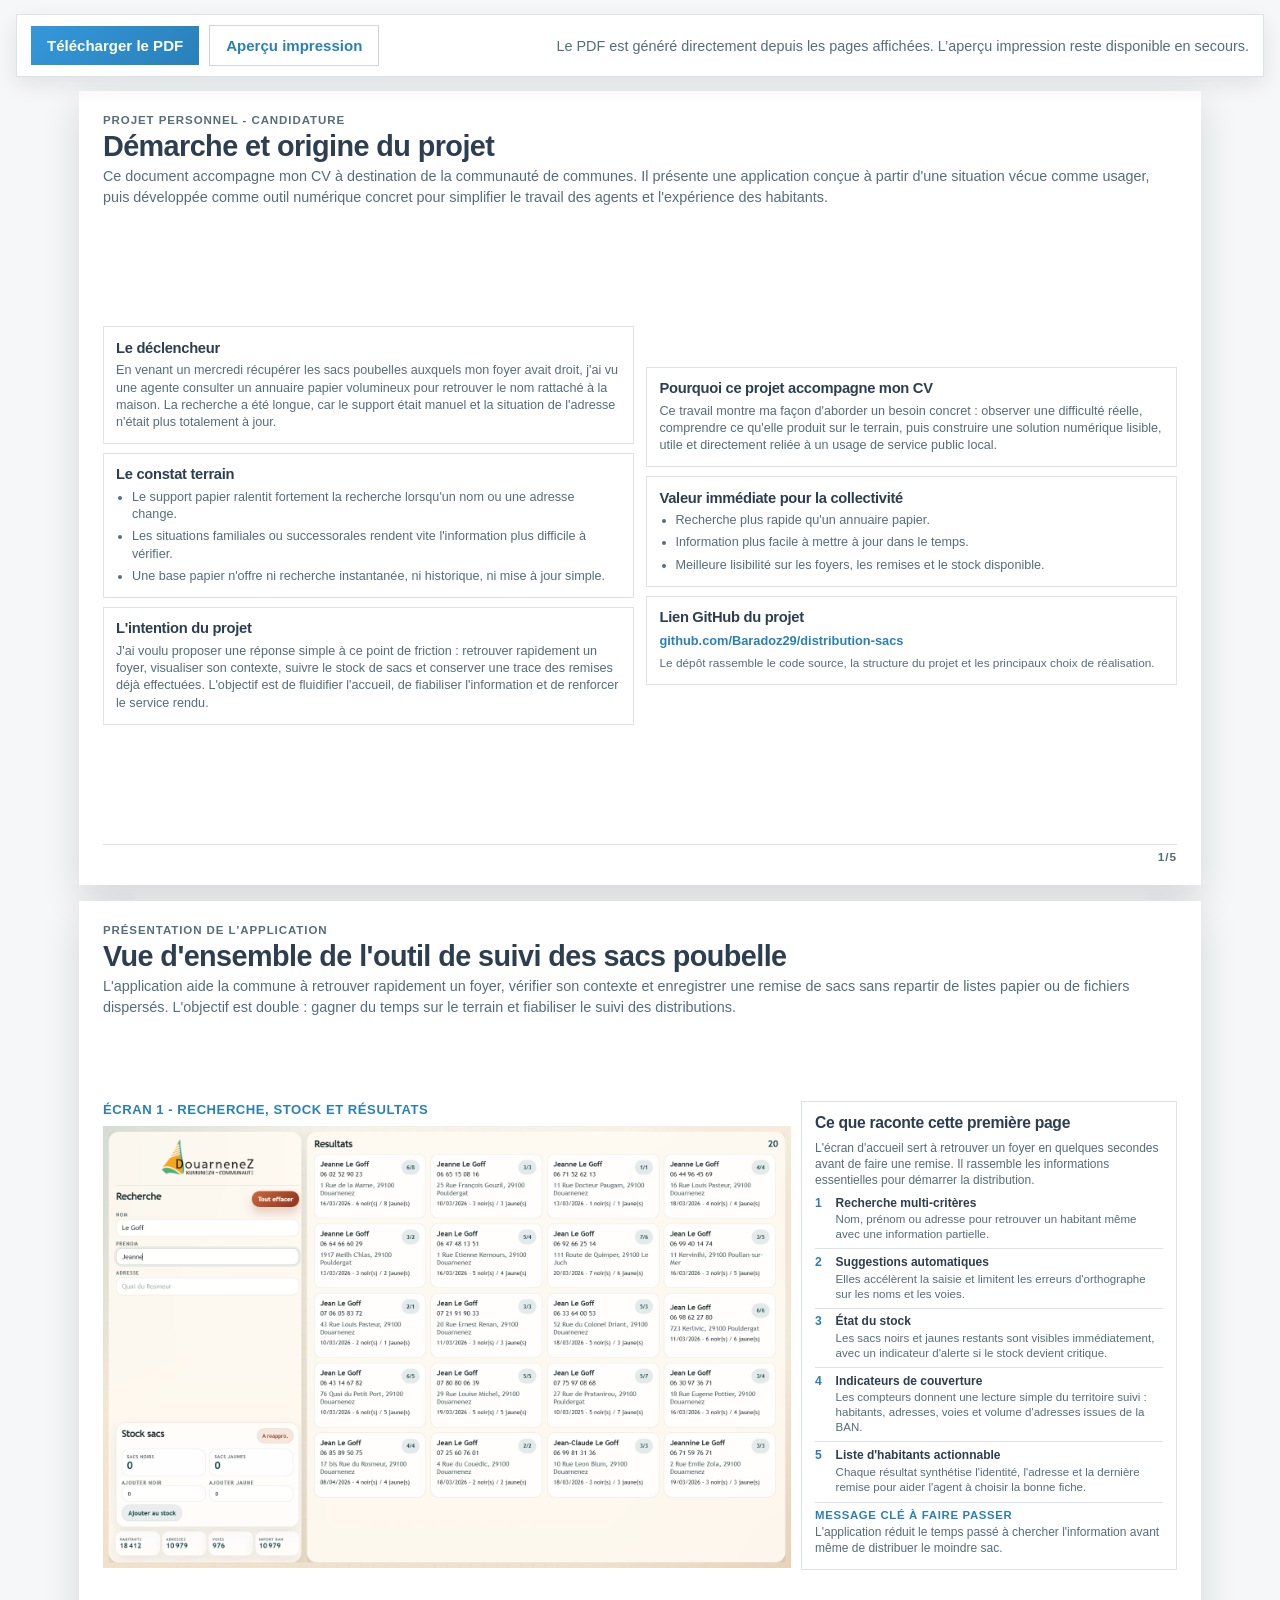
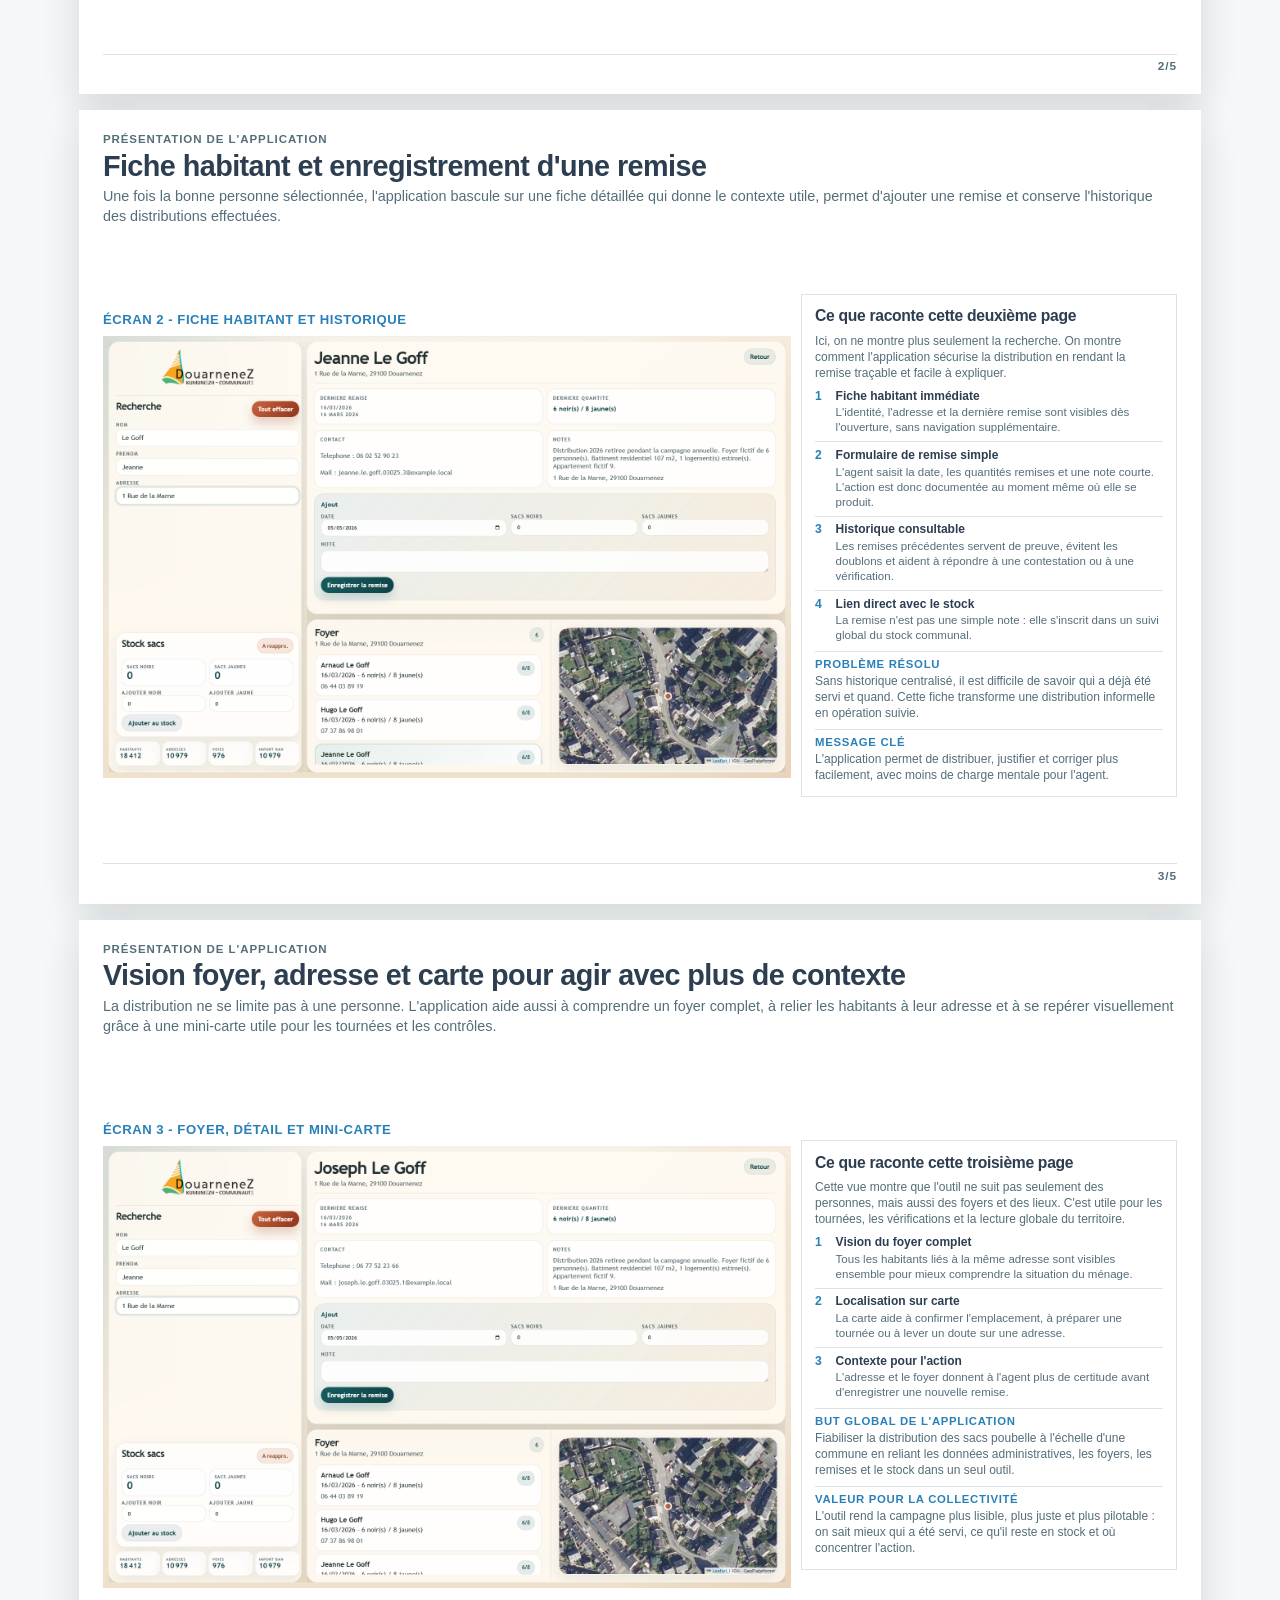
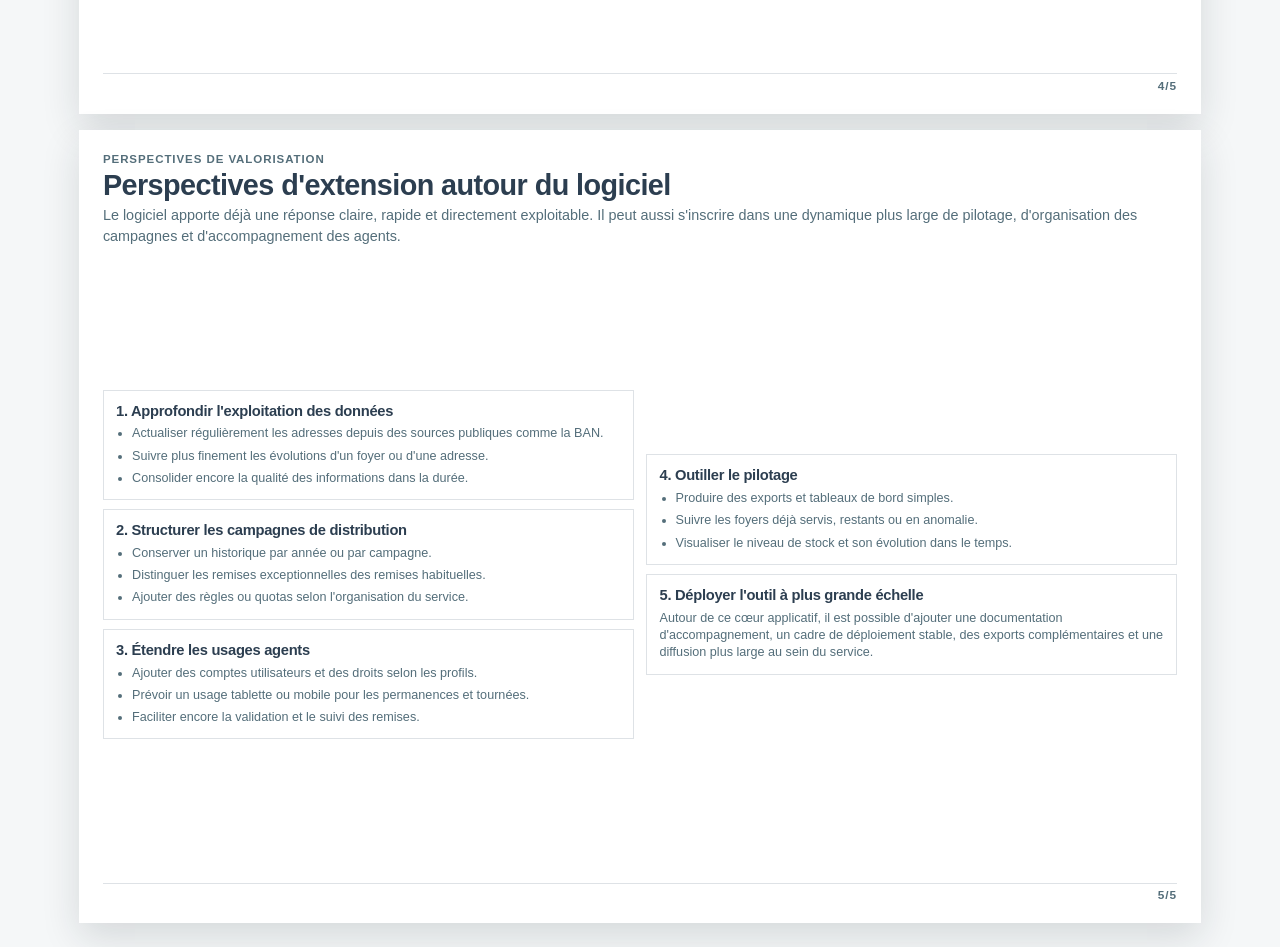
<file: static/presentation-a4.html>
<!DOCTYPE html>
<html lang="fr">
  <head>
    <meta charset="UTF-8" />
    <meta name="viewport" content="width=device-width, initial-scale=1.0" />
    <title>Présentation A4 - Suivi des sacs poubelle</title>
    <style>
      :root {
        --page-bg: #f5f7f8;
        --paper: #ffffff;
        --line: #dee2e6;
        --line-strong: #ced4da;
        --ink: #2c3e50;      /* Modern CV Title Color (Midnight Blue) */
        --ink-soft: #546e7a; /* Modern CV Text Color (Slate Grey) */
        --sea: #3498db;      /* Modern Accent Color (Soft Blue) */
        --sea-deep: #2980b9;
        --sea-mist: #ebf5fb;
        --rust: #e67e22;     /* Modern Highlight Color */
        --rust-soft: #f1d0bf;
        --gold: #d6a45d;
        --panel: rgba(255, 250, 242, 0.88);
        --shadow: 0 14px 36px rgba(18, 35, 39, 0.14);
        --ui-font: "Trebuchet MS", "Lucida Grande", "Lucida Sans Unicode", sans-serif;
      }

      * {
        box-sizing: border-box;
      }

      @page {
        size: A4 landscape;
        margin: 0;
      }

      html,
      body {
        margin: 0;
        padding: 0;
        -webkit-print-color-adjust: exact;
        print-color-adjust: exact;
      }

      body {
        font-family: var(--ui-font);
        color: var(--ink);
        background: var(--page-bg);
      }

      body,
      button {
        font-family: var(--ui-font);
      }

      .toolbar {
        position: sticky;
        top: 0;
        z-index: 20;
        padding: 14px 16px 0;
      }

      .toolbar-inner {
        display: flex;
        align-items: center;
        justify-content: space-between;
        gap: 16px;
        max-width: 1260px;
        margin: 0 auto;
        padding: 10px 14px;
        background: #ffffff;
        border: 1px solid var(--line);
        box-shadow: 0 8px 22px rgba(18, 35, 39, 0.09);
      }

      .toolbar-actions {
        display: flex;
        align-items: center;
        gap: 10px;
      }

      .toolbar-copy {
        margin: 0;
        font-size: 0.9rem;
        color: var(--ink-soft);
      }

      .export-button {
        appearance: none;
        border: none;
        padding: 11px 16px;
        background: linear-gradient(135deg, var(--sea), var(--sea-deep));
        color: #fffdf8;
        font-size: 0.94rem;
        font-weight: 800;
        cursor: pointer;
      }

      .export-button:disabled {
        opacity: 0.72;
        cursor: progress;
      }

      .export-button.secondary {
        border: 1px solid var(--line-strong);
        background: #ffffff;
        color: var(--sea-deep);
      }

      .deck {
        width: fit-content;
        display: grid;
        gap: 16px;
        padding: 14px 12px 24px;
        margin: 0 auto;
      }

      .page {
        width: 297mm;
        height: 210mm;
        margin: 0 auto;
        padding: 6.1mm 6.4mm 5.6mm;
        background: var(--paper);
        box-shadow: var(--shadow);
        display: grid;
        grid-template-rows: auto 1fr auto;
        gap: 3.1mm;
      }

      .page-header {
        display: grid;
        gap: 1.35mm;
      }

      .page-footer {
        width: 100%;
        margin: 0;
        padding-top: 1.2mm;
        border-top: 1px solid var(--line);
        font-size: 0.74rem;
        font-weight: 800;
        letter-spacing: 0.08em;
        text-align: right;
        color: var(--ink-soft);
      }

      .eyebrow {
        margin: 0;
        font-size: 0.72rem;
        font-weight: 800;
        letter-spacing: 0.08em;
        text-transform: uppercase;
        color: var(--ink-soft);
      }

      .page-title,
      .card-title,
      .screen-title,
      .mock-title,
      .mock-name,
      .mock-address-title {
        margin: 0;
        font-weight: 800;
        letter-spacing: -0.02em;
      }

      .page-title {
        font-size: 1.8rem;
        line-height: 1.05;
      }

      .page-lead {
        margin: 0;
        max-width: 100%;
        font-size: 0.9rem;
        line-height: 1.42;
        color: var(--ink-soft);
      }

      .page-body {
        display: grid;
        grid-template-columns: minmax(0, 1.82fr) minmax(235px, 0.78fr);
        gap: 4mm;
        min-height: 0;
        height: 100%;
        align-items: center;
      }

      .page-body-equal {
        grid-template-columns: repeat(2, minmax(0, 1fr));
      }

      .page-body-story {
        grid-template-columns: minmax(0, 1.72fr) minmax(90mm, 0.94fr);
        gap: 2.8mm;
      }

      .page-body > section,
      .page-body > aside,
      .narrative-grid > section,
      .narrative-grid > aside {
        min-height: 0;
        align-self: center;
      }

      .note-card,
      .summary-card {
        border: 1px solid var(--line);
        background: #ffffff;
      }

      .screen-card {
        padding: 0;
        display: grid;
        gap: 2.4mm;
        min-width: 0;
      }

      .screen-label {
        display: block;
        margin: 0;
        font-size: 0.82rem;
        font-weight: 800;
        letter-spacing: 0.04em;
        text-transform: uppercase;
        color: var(--sea-deep);
      }

      .screen-shell {
        position: relative;
        width: 100%;
        aspect-ratio: 1680 / 1080;
        overflow: hidden;
        background: transparent;
      }

      .screen-capture {
        display: block;
        width: 100%;
        height: 100%;
        object-fit: cover;
        object-position: center top;
        background: #ffffff;
      }

      .note-stack {
        display: grid;
        gap: 2.4mm;
        align-content: start;
      }

      .note-card {
        padding: 3.2mm;
        display: grid;
        gap: 1.8mm;
      }

      .card-title {
        font-size: 0.92rem;
      }

      .card-copy,
      .note-list,
      .summary-card p {
        margin: 0;
        font-size: 0.79rem;
        line-height: 1.36;
        color: var(--ink-soft);
      }

      .note-list {
        padding-left: 16px;
      }

      .note-list li + li {
        margin-top: 5px;
      }

      .story-card {
        height: 100%;
        padding: 3.4mm;
        display: grid;
        gap: 2mm;
        align-content: start;
      }

      .story-card > .card-title {
        font-size: 0.98rem;
      }

      .story-intro,
      .story-note {
        margin: 0;
        font-size: 0.75rem;
        line-height: 1.34;
        color: var(--ink-soft);
      }

      .story-steps {
        list-style: none;
        margin: 0;
        padding: 0;
        display: grid;
        gap: 1.6mm;
      }

      .story-step {
        display: grid;
        grid-template-columns: 13px 1fr;
        gap: 2mm;
        align-items: start;
        padding-top: 1.5mm;
        border-top: 1px solid var(--line);
      }

      .story-step:first-child {
        padding-top: 0;
        border-top: none;
      }

      .story-step-index {
        font-size: 0.76rem;
        font-weight: 800;
        line-height: 1.2;
        color: var(--sea-deep);
      }

      .story-step-body {
        display: grid;
        gap: 0.6mm;
      }

      .story-step-title {
        margin: 0;
        font-size: 0.75rem;
        font-weight: 800;
        line-height: 1.2;
        color: var(--ink);
      }

      .story-step-copy {
        margin: 0;
        font-size: 0.72rem;
        line-height: 1.3;
        color: var(--ink-soft);
      }

      .story-section {
        display: grid;
        gap: 0.8mm;
        padding-top: 1.6mm;
        border-top: 1px solid var(--line);
      }

      .story-section-title {
        margin: 0;
        font-size: 0.71rem;
        font-weight: 800;
        letter-spacing: 0.06em;
        text-transform: uppercase;
        color: var(--sea-deep);
      }

      .summary-grid {
        display: grid;
        gap: 2mm;
      }

      .summary-grid.three {
        grid-template-columns: repeat(3, minmax(0, 1fr));
      }

      .summary-grid.four {
        grid-template-columns: repeat(4, minmax(0, 1fr));
      }

      .summary-card {
        padding: 3.2mm;
        display: grid;
        gap: 1.2mm;
      }

      .summary-card strong {
        font-size: 0.74rem;
        font-weight: 800;
        text-transform: uppercase;
        letter-spacing: 0.08em;
        color: var(--sea-deep);
      }

      .narrative-grid {
        display: grid;
        grid-template-columns: minmax(0, 1.2fr) minmax(0, 0.8fr);
        gap: 3.4mm;
        min-height: 0;
        height: 100%;
        align-items: center;
      }

      .narrative-grid-equal {
        grid-template-columns: repeat(2, minmax(0, 1fr));
      }

      .narrative-grid-equal .note-stack {
        align-content: center;
      }

      .project-link,
      .project-link:visited {
        color: var(--sea-deep);
        font-weight: 800;
        text-decoration: none;
        overflow-wrap: anywhere;
      }

      .project-link:hover,
      .project-link:focus {
        text-decoration: underline;
      }

      .project-link-note {
        margin: 0;
        font-size: 0.74rem;
        line-height: 1.32;
        color: var(--ink-soft);
      }

      .project-url {
        margin: 0;
        font-size: 0.8rem;
        font-weight: 800;
        line-height: 1.34;
        color: var(--sea-deep);
        overflow-wrap: anywhere;
      }

      .mock-frame {
        display: grid;
        grid-template-columns: minmax(118px, 31%) 1fr;
        gap: 3mm;
        height: 100%;
        padding: 3mm;
      }

      .mock-panel {
        min-height: 0;
        border: 1px solid rgba(255, 255, 255, 0.82);
        background: var(--panel);
        box-shadow: 0 10px 28px rgba(18, 35, 39, 0.08);
      }

      .mock-sidebar {
        display: flex;
        flex-direction: column;
        gap: 3mm;
        padding: 3mm;
      }

      .mock-brand {
        display: grid;
        gap: 4mm;
      }

      .mock-brand-logo {
        display: block;
        width: 50%;
        max-width: 100%;
        height: auto;
        margin: 0 auto;
        object-fit: contain;
      }

      .mock-brand-rule {
        height: 1px;
        background: rgba(31, 46, 48, 0.14);
      }

      .mock-head-row,
      .mock-inline-row,
      .mock-result-top,
      .mock-kpi-top,
      .mock-history-top,
      .mock-household-top,
      .mock-support-top {
        display: flex;
        align-items: center;
        justify-content: space-between;
        gap: 8px;
      }

      .mock-title {
        font-size: 1.02rem;
      }

      .mock-label {
        display: block;
        margin-bottom: 4px;
        font-size: 0.63rem;
        font-weight: 800;
        text-transform: uppercase;
        letter-spacing: 0.08em;
        color: var(--ink-soft);
      }

      .mock-field-stack,
      .mock-stock,
      .mock-results,
      .mock-detail,
      .mock-households,
      .mock-map-wrap {
        display: grid;
        gap: 2.4mm;
      }

      .mock-input,
      .mock-textarea {
        width: 100%;
        min-height: 10mm;
        padding: 7px 10px;
        border: 1px solid rgba(31, 46, 48, 0.12);
        background: rgba(255, 255, 255, 0.88);
        color: var(--ink);
        font-size: 0.78rem;
      }

      .mock-input.subtle,
      .mock-textarea.subtle {
        color: rgba(77, 97, 100, 0.55);
      }

      .mock-sidebar-footer {
        margin-top: auto;
        display: grid;
        gap: 2.2mm;
      }

      .mock-chip,
      .mock-badge {
        display: inline-flex;
        align-items: center;
        justify-content: center;
        min-height: 30px;
        padding: 6px 10px;
        font-size: 0.7rem;
        font-weight: 800;
        white-space: nowrap;
      }

      .mock-chip {
        border: 1px solid rgba(23, 93, 97, 0.14);
        background: rgba(23, 93, 97, 0.08);
        color: var(--sea-deep);
      }

      .mock-chip.warn {
        border-color: rgba(186, 100, 60, 0.18);
        background: rgba(186, 100, 60, 0.12);
        color: #8c3f1b;
      }

      .mock-stock {
        padding: 2.7mm;
        background: rgba(255, 255, 255, 0.75);
        border: 1px solid rgba(31, 46, 48, 0.1);
      }

      .mock-stock-grid,
      .mock-stock-form,
      .mock-kpi-grid,
      .mock-info-grid,
      .mock-history-grid {
        display: grid;
        gap: 2mm;
      }

      .mock-stock-grid,
      .mock-stock-form,
      .mock-kpi-grid,
      .mock-info-grid {
        grid-template-columns: repeat(2, minmax(0, 1fr));
      }

      .mock-stock-card,
      .mock-metric,
      .mock-result-card,
      .mock-kpi,
      .mock-info-card,
      .mock-history-card,
      .mock-household-card {
        border: 1px solid rgba(31, 46, 48, 0.1);
        background: rgba(255, 255, 255, 0.84);
      }

      .mock-stock-card,
      .mock-kpi,
      .mock-info-card,
      .mock-history-card,
      .mock-household-card,
      .mock-result-card,
      .mock-metric {
        padding: 2.4mm;
      }

      .mock-stock-card span,
      .mock-kpi span,
      .mock-info-card span,
      .mock-history-card span,
      .mock-household-card span,
      .mock-metric span {
        display: block;
        font-size: 0.62rem;
        font-weight: 800;
        text-transform: uppercase;
        letter-spacing: 0.08em;
        color: var(--ink-soft);
      }

      .mock-stock-card strong,
      .mock-kpi strong,
      .mock-info-card strong,
      .mock-history-card strong,
      .mock-household-card strong,
      .mock-metric strong {
        display: block;
        margin-top: 4px;
        color: var(--sea-deep);
        font-size: 0.9rem;
      }

      .mock-sidebar-metrics {
        display: grid;
        grid-template-columns: repeat(4, minmax(0, 1fr));
        gap: 1.6mm;
      }

      .mock-results {
        height: 100%;
        grid-template-rows: auto 1fr;
        padding: 3mm;
      }

      .mock-results-grid {
        display: grid;
        grid-template-columns: repeat(2, minmax(0, 1fr));
        gap: 2mm;
        align-content: start;
      }

      .mock-result-card {
        display: grid;
        gap: 6px;
      }

      .mock-result-card.active,
      .mock-household-card.active {
        background:
          linear-gradient(135deg, rgba(220, 233, 230, 0.78), rgba(255, 255, 255, 0.94)),
          rgba(255, 255, 255, 0.84);
        border-color: rgba(23, 93, 97, 0.24);
      }

      .mock-result-card p,
      .mock-info-card p,
      .mock-history-card p,
      .mock-household-card p,
      .mock-meta,
      .mock-copy {
        margin: 0;
        font-size: 0.74rem;
        line-height: 1.35;
        color: var(--ink-soft);
      }

      .mock-badge {
        background: rgba(23, 93, 97, 0.11);
        color: var(--sea-deep);
      }

      .mock-detail {
        height: 100%;
        padding: 3mm;
        align-content: start;
      }

      .mock-detail-hero {
        display: grid;
        gap: 2mm;
        padding-bottom: 2.4mm;
        border-bottom: 1px solid rgba(31, 46, 48, 0.11);
      }

      .mock-name {
        font-size: 1.3rem;
      }

      .mock-form-shell {
        display: grid;
        gap: 2mm;
        padding: 2.8mm;
        border: 1px solid rgba(23, 93, 97, 0.12);
        background:
          linear-gradient(135deg, rgba(23, 93, 97, 0.08), rgba(214, 164, 93, 0.14)),
          rgba(255, 255, 255, 0.84);
      }

      .mock-form-title,
      .mock-section-kicker {
        font-size: 0.7rem;
        font-weight: 800;
        letter-spacing: 0.08em;
        text-transform: uppercase;
        color: var(--sea-deep);
      }

      .mock-textarea {
        min-height: 16mm;
      }

      .mock-history-grid {
        grid-template-columns: repeat(2, minmax(0, 1fr));
      }

      .mock-delete {
        width: 20px;
        height: 20px;
        background: rgba(186, 100, 60, 0.13);
        border: 1px solid rgba(186, 100, 60, 0.16);
      }

      .mock-support-view {
        display: grid;
        grid-template-rows: auto minmax(0, 1fr);
        gap: 2.6mm;
        padding: 3mm;
      }

      .mock-support-summary {
        display: grid;
        gap: 2mm;
      }

      .mock-support-split {
        display: grid;
        grid-template-columns: minmax(0, 1.02fr) minmax(0, 0.98fr);
        gap: 2mm;
        min-height: 0;
      }

      .mock-households,
      .mock-map-wrap {
        min-height: 0;
        padding: 2.8mm;
      }

      .mock-household-stack {
        display: grid;
        gap: 2mm;
      }

      .mock-address-title {
        font-size: 1rem;
      }

      .mock-map {
        position: relative;
        min-height: 100%;
        overflow: hidden;
        border: 1px solid rgba(31, 46, 48, 0.08);
        background:
          linear-gradient(135deg, rgba(220, 231, 229, 0.94), rgba(244, 232, 216, 0.88)),
          #dde8e6;
      }

      .mock-map-grid {
        position: absolute;
        inset: 0;
        background-image:
          linear-gradient(rgba(23, 93, 97, 0.08) 1px, transparent 1px),
          linear-gradient(90deg, rgba(23, 93, 97, 0.08) 1px, transparent 1px);
        background-size: 28px 28px;
      }

      .mock-road,
      .mock-block,
      .mock-map-pin {
        position: absolute;
      }

      .mock-road {
        background: rgba(255, 255, 255, 0.92);
      }

      .mock-road.one {
        top: 18px;
        left: 24px;
        width: 74%;
        height: 12px;
        transform: rotate(-9deg);
      }

      .mock-road.two {
        top: 72px;
        left: -16px;
        width: 65%;
        height: 15px;
        transform: rotate(32deg);
      }

      .mock-road.three {
        bottom: 24px;
        right: 26px;
        width: 58%;
        height: 14px;
        transform: rotate(12deg);
      }

      .mock-block {
        border: 1px solid rgba(23, 93, 97, 0.12);
        background: rgba(23, 93, 97, 0.12);
      }

      .mock-block.a {
        top: 48px;
        left: 52px;
        width: 62px;
        height: 42px;
      }

      .mock-block.b {
        top: 104px;
        left: 126px;
        width: 74px;
        height: 48px;
      }

      .mock-block.c {
        top: 62px;
        right: 42px;
        width: 88px;
        height: 56px;
      }

      .mock-block.d {
        bottom: 34px;
        right: 96px;
        width: 66px;
        height: 44px;
      }

      .mock-map-pin {
        top: 92px;
        right: 142px;
        display: grid;
        justify-items: center;
        gap: 6px;
      }

      .mock-map-pin-dot {
        width: 20px;
        height: 20px;
        background: var(--rust);
        border: 4px solid rgba(255, 250, 242, 0.94);
        box-shadow: 0 10px 18px rgba(186, 100, 60, 0.22);
      }

      .mock-map-pin-label {
        padding: 5px 9px;
        font-size: 0.68rem;
        font-weight: 800;
        color: var(--sea-deep);
        background: rgba(255, 255, 255, 0.92);
        border: 1px solid rgba(23, 93, 97, 0.12);
      }

      @media screen and (max-width: 1100px) {
        .toolbar-inner {
          align-items: flex-start;
          flex-direction: column;
        }

        .deck {
          margin: 0;
        }

        .page-body,
        .narrative-grid {
          grid-template-columns: 1fr;
        }
      }

      @media screen and (max-width: 820px) {
        .mock-frame {
          grid-template-columns: 1fr;
        }

        .mock-results-grid,
        .mock-stock-grid,
        .mock-stock-form,
        .mock-kpi-grid,
        .mock-info-grid,
        .mock-history-grid,
        .mock-support-split {
          grid-template-columns: 1fr;
        }

        .mock-sidebar-metrics,
        .summary-grid.three,
        .summary-grid.four {
          grid-template-columns: repeat(2, minmax(0, 1fr));
        }
      }

      @media print {
        * {
          -webkit-print-color-adjust: exact !important;
          print-color-adjust: exact !important;
        }

        html,
        body {
          background: var(--page-bg);
        }

        .toolbar {
          display: none;
        }

        .deck {
          gap: 0;
          padding: 0;
          margin: 0;
        }

        .page {
          width: 297mm;
          height: 210mm;
          margin: 0;
          box-shadow: var(--shadow);
          overflow: hidden;
          break-inside: avoid;
          break-after: page;
        }

        .page-body {
          grid-template-columns: minmax(0, 1.82fr) minmax(235px, 0.78fr) !important;
          align-items: center !important;
        }

        .page-body-story {
          grid-template-columns: minmax(0, 1.72fr) minmax(90mm, 0.94fr) !important;
        }

        .narrative-grid {
          grid-template-columns: minmax(0, 1.2fr) minmax(0, 0.8fr) !important;
          align-items: center !important;
        }

        .narrative-grid-equal {
          grid-template-columns: repeat(2, minmax(0, 1fr)) !important;
        }

        .summary-grid.three {
          grid-template-columns: repeat(3, minmax(0, 1fr)) !important;
        }

        .summary-grid.four {
          grid-template-columns: repeat(4, minmax(0, 1fr)) !important;
        }

        .page:last-child {
          break-after: auto;
        }
      }
    </style>
  </head>
  <body>
    <div class="toolbar">
      <div class="toolbar-inner">
        <div class="toolbar-actions">
          <button type="button" class="export-button" id="download-pdf">Télécharger le PDF</button>
          <button type="button" class="export-button secondary" id="print-pdf">Aperçu impression</button>
        </div>
        <p class="toolbar-copy">
          Le PDF est généré directement depuis les pages affichées. L’aperçu impression reste
          disponible en secours.
        </p>
      </div>
    </div>

    <main class="deck">
      <section class="page">
        <header class="page-header">
          <p class="eyebrow">Projet personnel - candidature</p>
          <h1 class="page-title">Démarche et origine du projet</h1>
          <p class="page-lead">
            Ce document accompagne mon CV à destination de la communauté de communes. Il présente
            une application conçue à partir d'une situation vécue comme usager, puis développée
            comme outil numérique concret pour simplifier le travail des agents et l'expérience
            des habitants.
          </p>
        </header>

        <div class="narrative-grid narrative-grid-equal">
          <section class="note-stack">
            <article class="note-card">
              <h2 class="card-title">Le déclencheur</h2>
              <p class="card-copy">
                En venant un mercredi récupérer les sacs poubelles auxquels mon foyer avait droit,
                j'ai vu une agente consulter un annuaire papier volumineux pour retrouver le nom
                rattaché à la maison. La recherche a été longue, car le support était manuel et la
                situation de l'adresse n'était plus totalement à jour.
              </p>
            </article>

            <article class="note-card">
              <h2 class="card-title">Le constat terrain</h2>
              <ul class="note-list">
                <li>Le support papier ralentit fortement la recherche lorsqu'un nom ou une adresse change.</li>
                <li>Les situations familiales ou successorales rendent vite l'information plus difficile à vérifier.</li>
                <li>Une base papier n'offre ni recherche instantanée, ni historique, ni mise à jour simple.</li>
              </ul>
            </article>

            <article class="note-card">
              <h2 class="card-title">L'intention du projet</h2>
              <p class="card-copy">
                J'ai voulu proposer une réponse simple à ce point de friction : retrouver
                rapidement un foyer, visualiser son contexte, suivre le stock de sacs et conserver
                une trace des remises déjà effectuées. L'objectif est de fluidifier l'accueil, de
                fiabiliser l'information et de renforcer le service rendu.
              </p>
            </article>
          </section>

          <aside class="note-stack">
            <article class="note-card">
              <h2 class="card-title">Pourquoi ce projet accompagne mon CV</h2>
              <p class="card-copy">
                Ce travail montre ma façon d'aborder un besoin concret : observer une difficulté
                réelle, comprendre ce qu'elle produit sur le terrain, puis construire une solution
                numérique lisible, utile et directement reliée à un usage de service public local.
              </p>
            </article>

            <article class="note-card">
              <h2 class="card-title">Valeur immédiate pour la collectivité</h2>
              <ul class="note-list">
                <li>Recherche plus rapide qu'un annuaire papier.</li>
                <li>Information plus facile à mettre à jour dans le temps.</li>
                <li>Meilleure lisibilité sur les foyers, les remises et le stock disponible.</li>
              </ul>
            </article>

            <article class="note-card">
              <h2 class="card-title">Lien GitHub du projet</h2>
              <p class="project-url">github.com/Baradoz29/distribution-sacs</p>
              <p class="project-link-note">
                Le dépôt rassemble le code source, la structure du projet et les principaux choix
                de réalisation.
              </p>
            </article>
          </aside>
        </div>

        <p class="page-footer">1/5</p>
      </section>

      <section class="page">
        <header class="page-header">
          <p class="eyebrow">Présentation de l'application</p>
          <h1 class="page-title">Vue d'ensemble de l'outil de suivi des sacs poubelle</h1>
          <p class="page-lead">
            L'application aide la commune à retrouver rapidement un foyer, vérifier son contexte
            et enregistrer une remise de sacs sans repartir de listes papier ou de fichiers
            dispersés. L'objectif est double : gagner du temps sur le terrain et fiabiliser le
            suivi des distributions.
          </p>
        </header>

        <div class="page-body page-body-story">
          <section class="screen-card">
            <p class="screen-label">Écran 1 - Recherche, stock et résultats</p>
            <div class="screen-shell">
              <img
                class="screen-capture"
                src="images/presentation-screen-1.png"
                alt="Capture réelle de l'écran de recherche de l'application"
              />
            </div>
          </section>

          <aside>
            <article class="note-card story-card">
              <h2 class="card-title">Ce que raconte cette première page</h2>
              <p class="story-intro">
                L'écran d'accueil sert à retrouver un foyer en quelques secondes avant de faire
                une remise. Il rassemble les informations essentielles pour démarrer la
                distribution.
              </p>
              <ol class="story-steps">
                <li class="story-step">
                  <span class="story-step-index">1</span>
                  <div class="story-step-body">
                    <p class="story-step-title">Recherche multi-critères</p>
                    <p class="story-step-copy">
                      Nom, prénom ou adresse pour retrouver un habitant même avec une information
                      partielle.
                    </p>
                  </div>
                </li>
                <li class="story-step">
                  <span class="story-step-index">2</span>
                  <div class="story-step-body">
                    <p class="story-step-title">Suggestions automatiques</p>
                    <p class="story-step-copy">
                      Elles accélèrent la saisie et limitent les erreurs d'orthographe sur les
                      noms et les voies.
                    </p>
                  </div>
                </li>
                <li class="story-step">
                  <span class="story-step-index">3</span>
                  <div class="story-step-body">
                    <p class="story-step-title">État du stock</p>
                    <p class="story-step-copy">
                      Les sacs noirs et jaunes restants sont visibles immédiatement, avec un
                      indicateur d'alerte si le stock devient critique.
                    </p>
                  </div>
                </li>
                <li class="story-step">
                  <span class="story-step-index">4</span>
                  <div class="story-step-body">
                    <p class="story-step-title">Indicateurs de couverture</p>
                    <p class="story-step-copy">
                      Les compteurs donnent une lecture simple du territoire suivi : habitants,
                      adresses, voies et volume d'adresses issues de la BAN.
                    </p>
                  </div>
                </li>
                <li class="story-step">
                  <span class="story-step-index">5</span>
                  <div class="story-step-body">
                    <p class="story-step-title">Liste d'habitants actionnable</p>
                    <p class="story-step-copy">
                      Chaque résultat synthétise l'identité, l'adresse et la dernière remise pour
                      aider l'agent à choisir la bonne fiche.
                    </p>
                  </div>
                </li>
              </ol>
              <section class="story-section">
                <h3 class="story-section-title">Message clé à faire passer</h3>
                <p class="story-note">
                  L'application réduit le temps passé à chercher l'information avant même de
                  distribuer le moindre sac.
                </p>
              </section>
            </article>
          </aside>
        </div>
        <p class="page-footer">2/5</p>
      </section>

      <section class="page">
        <header class="page-header">
          <p class="eyebrow">Présentation de l'application</p>
          <h1 class="page-title">Fiche habitant et enregistrement d'une remise</h1>
          <p class="page-lead">
            Une fois la bonne personne sélectionnée, l'application bascule sur une fiche détaillée
            qui donne le contexte utile, permet d'ajouter une remise et conserve l'historique des
            distributions effectuées.
          </p>
        </header>

        <div class="page-body page-body-story">
          <section class="screen-card">
            <p class="screen-label">Écran 2 - Fiche habitant et historique</p>
            <div class="screen-shell">
              <img
                class="screen-capture"
                src="images/presentation-screen-2.png"
                alt="Capture réelle de la fiche détaillée d'un habitant"
              />
            </div>
          </section>

          <aside>
            <article class="note-card story-card">
              <h2 class="card-title">Ce que raconte cette deuxième page</h2>
              <p class="story-intro">
                Ici, on ne montre plus seulement la recherche. On montre comment l'application
                sécurise la distribution en rendant la remise traçable et facile à expliquer.
              </p>
              <ol class="story-steps">
                <li class="story-step">
                  <span class="story-step-index">1</span>
                  <div class="story-step-body">
                    <p class="story-step-title">Fiche habitant immédiate</p>
                    <p class="story-step-copy">
                      L'identité, l'adresse et la dernière remise sont visibles dès l'ouverture,
                      sans navigation supplémentaire.
                    </p>
                  </div>
                </li>
                <li class="story-step">
                  <span class="story-step-index">2</span>
                  <div class="story-step-body">
                    <p class="story-step-title">Formulaire de remise simple</p>
                    <p class="story-step-copy">
                      L'agent saisit la date, les quantités remises et une note courte. L'action
                      est donc documentée au moment même où elle se produit.
                    </p>
                  </div>
                </li>
                <li class="story-step">
                  <span class="story-step-index">3</span>
                  <div class="story-step-body">
                    <p class="story-step-title">Historique consultable</p>
                    <p class="story-step-copy">
                      Les remises précédentes servent de preuve, évitent les doublons et aident à
                      répondre à une contestation ou à une vérification.
                    </p>
                  </div>
                </li>
                <li class="story-step">
                  <span class="story-step-index">4</span>
                  <div class="story-step-body">
                    <p class="story-step-title">Lien direct avec le stock</p>
                    <p class="story-step-copy">
                      La remise n'est pas une simple note : elle s'inscrit dans un suivi global du
                      stock communal.
                    </p>
                  </div>
                </li>
              </ol>
              <section class="story-section">
                <h3 class="story-section-title">Problème résolu</h3>
                <p class="story-note">
                  Sans historique centralisé, il est difficile de savoir qui a déjà été servi et
                  quand. Cette fiche transforme une distribution informelle en opération suivie.
                </p>
              </section>
              <section class="story-section">
                <h3 class="story-section-title">Message clé</h3>
                <p class="story-note">
                  L'application permet de distribuer, justifier et corriger plus facilement, avec
                  moins de charge mentale pour l'agent.
                </p>
              </section>
            </article>
          </aside>
        </div>
        <p class="page-footer">3/5</p>
      </section>

      <section class="page">
        <header class="page-header">
          <p class="eyebrow">Présentation de l'application</p>
          <h1 class="page-title">Vision foyer, adresse et carte pour agir avec plus de contexte</h1>
          <p class="page-lead">
            La distribution ne se limite pas à une personne. L'application aide aussi à comprendre
            un foyer complet, à relier les habitants à leur adresse et à se repérer visuellement
            grâce à une mini-carte utile pour les tournées et les contrôles.
          </p>
        </header>

        <div class="page-body page-body-story">
          <section class="screen-card">
            <p class="screen-label">Écran 3 - Foyer, détail et mini-carte</p>
            <div class="screen-shell">
              <img
                class="screen-capture"
                src="images/presentation-screen-3.png"
                alt="Capture réelle d'un foyer avec mini-carte et fiche habitant"
              />
            </div>
          </section>

          <aside>
            <article class="note-card story-card">
              <h2 class="card-title">Ce que raconte cette troisième page</h2>
              <p class="story-intro">
                Cette vue montre que l'outil ne suit pas seulement des personnes, mais aussi des
                foyers et des lieux. C'est utile pour les tournées, les vérifications et la
                lecture globale du territoire.
              </p>
              <ol class="story-steps">
                <li class="story-step">
                  <span class="story-step-index">1</span>
                  <div class="story-step-body">
                    <p class="story-step-title">Vision du foyer complet</p>
                    <p class="story-step-copy">
                      Tous les habitants liés à la même adresse sont visibles ensemble pour mieux
                      comprendre la situation du ménage.
                    </p>
                  </div>
                </li>
                <li class="story-step">
                  <span class="story-step-index">2</span>
                  <div class="story-step-body">
                    <p class="story-step-title">Localisation sur carte</p>
                    <p class="story-step-copy">
                      La carte aide à confirmer l'emplacement, à préparer une tournée ou à lever un
                      doute sur une adresse.
                    </p>
                  </div>
                </li>
                <li class="story-step">
                  <span class="story-step-index">3</span>
                  <div class="story-step-body">
                    <p class="story-step-title">Contexte pour l'action</p>
                    <p class="story-step-copy">
                      L'adresse et le foyer donnent à l'agent plus de certitude avant
                      d'enregistrer une nouvelle remise.
                    </p>
                  </div>
                </li>
              </ol>
              <section class="story-section">
                <h3 class="story-section-title">But global de l'application</h3>
                <p class="story-note">
                  Fiabiliser la distribution des sacs poubelle à l'échelle d'une commune en
                  reliant les données administratives, les foyers, les remises et le stock dans
                  un seul outil.
                </p>
              </section>
              <section class="story-section">
                <h3 class="story-section-title">Valeur pour la collectivité</h3>
                <p class="story-note">
                  L'outil rend la campagne plus lisible, plus juste et plus pilotable : on sait
                  mieux qui a été servi, ce qu'il reste en stock et où concentrer l'action.
                </p>
              </section>
            </article>
          </aside>
        </div>
        <p class="page-footer">4/5</p>
      </section>

      <section class="page">
        <header class="page-header">
          <p class="eyebrow">Perspectives de valorisation</p>
          <h1 class="page-title">Perspectives d'extension autour du logiciel</h1>
          <p class="page-lead">
            Le logiciel apporte déjà une réponse claire, rapide et directement exploitable. Il
            peut aussi s'inscrire dans une dynamique plus large de pilotage, d'organisation des
            campagnes et d'accompagnement des agents.
          </p>
        </header>

        <div class="narrative-grid narrative-grid-equal">
          <section class="note-stack">
            <article class="note-card">
              <h2 class="card-title">1. Approfondir l'exploitation des données</h2>
              <ul class="note-list">
                <li>Actualiser régulièrement les adresses depuis des sources publiques comme la BAN.</li>
                <li>Suivre plus finement les évolutions d'un foyer ou d'une adresse.</li>
                <li>Consolider encore la qualité des informations dans la durée.</li>
              </ul>
            </article>

            <article class="note-card">
              <h2 class="card-title">2. Structurer les campagnes de distribution</h2>
              <ul class="note-list">
                <li>Conserver un historique par année ou par campagne.</li>
                <li>Distinguer les remises exceptionnelles des remises habituelles.</li>
                <li>Ajouter des règles ou quotas selon l'organisation du service.</li>
              </ul>
            </article>

            <article class="note-card">
              <h2 class="card-title">3. Étendre les usages agents</h2>
              <ul class="note-list">
                <li>Ajouter des comptes utilisateurs et des droits selon les profils.</li>
                <li>Prévoir un usage tablette ou mobile pour les permanences et tournées.</li>
                <li>Faciliter encore la validation et le suivi des remises.</li>
              </ul>
            </article>
          </section>

          <aside class="note-stack">
            <article class="note-card">
              <h2 class="card-title">4. Outiller le pilotage</h2>
              <ul class="note-list">
                <li>Produire des exports et tableaux de bord simples.</li>
                <li>Suivre les foyers déjà servis, restants ou en anomalie.</li>
                <li>Visualiser le niveau de stock et son évolution dans le temps.</li>
              </ul>
            </article>

            <article class="note-card">
              <h2 class="card-title">5. Déployer l'outil à plus grande échelle</h2>
              <p class="card-copy">
                Autour de ce cœur applicatif, il est possible d'ajouter une documentation
                d'accompagnement, un cadre de déploiement stable, des exports complémentaires et
                une diffusion plus large au sein du service.
              </p>
            </article>
          </aside>
        </div>
        <p class="page-footer">5/5</p>
      </section>
    </main>

    <script>
      const PDF_PAGE_WIDTH_PT = 841.89;
      const PDF_PAGE_HEIGHT_PT = 595.28;
      const PDF_RENDER_SCALE = 2;
      const PDF_FILE_NAME = "presentation-distribution-sacs.pdf";
      const ROOT_VARIABLES = [
        "--page-bg",
        "--paper",
        "--line",
        "--line-strong",
        "--ink",
        "--ink-soft",
        "--sea",
        "--sea-deep",
        "--sea-mist",
        "--rust",
        "--rust-soft",
        "--gold",
        "--panel",
        "--shadow",
        "--ui-font",
      ];

      const downloadPdfButton = document.getElementById("download-pdf");
      const printPdfButton = document.getElementById("print-pdf");
      const toolbarCopy = document.querySelector(".toolbar-copy");
      const defaultToolbarCopy = toolbarCopy.textContent.trim();

      function setToolbarMessage(message) {
        toolbarCopy.textContent = message;
      }

      function setPdfExportBusy(isBusy) {
        downloadPdfButton.disabled = isBusy;
        printPdfButton.disabled = isBusy;
        downloadPdfButton.textContent = isBusy ? "Génération..." : "Télécharger le PDF";
      }

      function blobToDataUrl(blob) {
        return new Promise((resolve, reject) => {
          const reader = new FileReader();
          reader.onload = () => resolve(reader.result);
          reader.onerror = () => reject(reader.error);
          reader.readAsDataURL(blob);
        });
      }

      function dataUrlToBytes(dataUrl) {
        const base64 = dataUrl.split(",")[1];
        const binary = atob(base64);
        const bytes = new Uint8Array(binary.length);
        for (let index = 0; index < binary.length; index += 1) {
          bytes[index] = binary.charCodeAt(index);
        }
        return bytes;
      }

      function loadImage(source) {
        return new Promise((resolve, reject) => {
          const image = new Image();
          image.onload = () => resolve(image);
          image.onerror = () => reject(new Error("Impossible de charger une image pour le PDF."));
          image.src = source;
        });
      }

      async function inlineCloneImages(sourcePage, clonedPage) {
        const sourceImages = Array.from(sourcePage.querySelectorAll("img"));
        const clonedImages = Array.from(clonedPage.querySelectorAll("img"));

        await Promise.all(
          sourceImages.map(async (sourceImage, index) => {
            const clonedImage = clonedImages[index];
            if (!clonedImage) {
              return;
            }

            const imageUrl = sourceImage.currentSrc || sourceImage.src;
            if (!imageUrl) {
              return;
            }

            try {
              const response = await fetch(new URL(imageUrl, window.location.href).href);
              const imageBlob = await response.blob();
              clonedImage.src = await blobToDataUrl(imageBlob);
            } catch (error) {
              clonedImage.src = imageUrl;
            }
          })
        );
      }

      function getRootVariableStyle() {
        const computedRootStyle = getComputedStyle(document.documentElement);
        return ROOT_VARIABLES.map((name) => `${name}: ${computedRootStyle.getPropertyValue(name).trim()};`).join(
          " "
        );
      }

      function buildPageSvgMarkup(clonedPage, width, height) {
        const pageStyles = Array.from(document.querySelectorAll("style"))
          .map((styleTag) => styleTag.textContent)
          .join("\n");
        const variableStyle = getRootVariableStyle();

        return `
          <svg xmlns="http://www.w3.org/2000/svg" width="${width}" height="${height}" viewBox="0 0 ${width} ${height}">
            <foreignObject width="100%" height="100%">
              <div
                xmlns="http://www.w3.org/1999/xhtml"
                style="width:${width}px;height:${height}px;${variableStyle}"
              >
                <style>${pageStyles}</style>
                ${clonedPage.outerHTML}
              </div>
            </foreignObject>
          </svg>
        `;
      }

      async function renderPageToJpegBytes(pageElement) {
        const pageRect = pageElement.getBoundingClientRect();
        const pageWidth = Math.round(pageRect.width);
        const pageHeight = Math.round(pageRect.height);
        const clonedPage = pageElement.cloneNode(true);

        clonedPage.style.width = `${pageWidth}px`;
        clonedPage.style.height = `${pageHeight}px`;
        clonedPage.style.margin = "0";
        clonedPage.style.boxSizing = "border-box";

        await inlineCloneImages(pageElement, clonedPage);

        const svgMarkup = buildPageSvgMarkup(clonedPage, pageWidth, pageHeight);
        const svgBlob = new Blob([svgMarkup], { type: "image/svg+xml;charset=utf-8" });
        const svgUrl = URL.createObjectURL(svgBlob);

        try {
          const renderedImage = await loadImage(svgUrl);
          const canvas = document.createElement("canvas");
          canvas.width = Math.round(pageWidth * PDF_RENDER_SCALE);
          canvas.height = Math.round(pageHeight * PDF_RENDER_SCALE);

          const context = canvas.getContext("2d");
          context.fillStyle = "#ffffff";
          context.fillRect(0, 0, canvas.width, canvas.height);
          context.scale(PDF_RENDER_SCALE, PDF_RENDER_SCALE);
          context.drawImage(renderedImage, 0, 0, pageWidth, pageHeight);

          return {
            width: canvas.width,
            height: canvas.height,
            bytes: dataUrlToBytes(canvas.toDataURL("image/jpeg", 0.94)),
          };
        } finally {
          URL.revokeObjectURL(svgUrl);
        }
      }

      function buildPdfDocument(renderedPages) {
        const encoder = new TextEncoder();
        const totalObjects = 2 + renderedPages.length * 3;
        const pageObjectNumbers = renderedPages.map((_, index) => 3 + index * 3);
        const contentObjectNumbers = renderedPages.map((_, index) => 4 + index * 3);
        const imageObjectNumbers = renderedPages.map((_, index) => 5 + index * 3);
        const chunks = [];
        const offsets = new Array(totalObjects + 1).fill(0);
        let byteLength = 0;

        const pushText = (value) => {
          const bytes = encoder.encode(value);
          chunks.push(bytes);
          byteLength += bytes.length;
        };

        const pushBytes = (value) => {
          chunks.push(value);
          byteLength += value.length;
        };

        const openObject = (objectNumber) => {
          offsets[objectNumber] = byteLength;
          pushText(`${objectNumber} 0 obj\n`);
        };

        const closeObject = () => {
          pushText("endobj\n");
        };

        // Rasterize each A4 page exactly as displayed, then assemble a multi-page PDF.
        pushText("%PDF-1.4\n%1234\n");

        openObject(1);
        pushText("<< /Type /Catalog /Pages 2 0 R >>\n");
        closeObject();

        openObject(2);
        pushText(
          `<< /Type /Pages /Count ${renderedPages.length} /Kids [${pageObjectNumbers
            .map((objectNumber) => `${objectNumber} 0 R`)
            .join(" ")}] >>\n`
        );
        closeObject();

        renderedPages.forEach((page, index) => {
          const pageObjectNumber = pageObjectNumbers[index];
          const contentObjectNumber = contentObjectNumbers[index];
          const imageObjectNumber = imageObjectNumbers[index];
          const imageName = `Im${index + 1}`;
          const contentStream = `q\n${PDF_PAGE_WIDTH_PT} 0 0 ${PDF_PAGE_HEIGHT_PT} 0 0 cm\n/${imageName} Do\nQ\n`;
          const contentLength = encoder.encode(contentStream).length;

          openObject(pageObjectNumber);
          pushText(
            `<< /Type /Page /Parent 2 0 R /MediaBox [0 0 ${PDF_PAGE_WIDTH_PT} ${PDF_PAGE_HEIGHT_PT}] /Resources << /XObject << /${imageName} ${imageObjectNumber} 0 R >> >> /Contents ${contentObjectNumber} 0 R >>\n`
          );
          closeObject();

          openObject(contentObjectNumber);
          pushText(`<< /Length ${contentLength} >>\nstream\n${contentStream}endstream\n`);
          closeObject();

          openObject(imageObjectNumber);
          pushText(
            `<< /Type /XObject /Subtype /Image /Width ${page.width} /Height ${page.height} /ColorSpace /DeviceRGB /BitsPerComponent 8 /Filter /DCTDecode /Length ${page.bytes.length} >>\nstream\n`
          );
          pushBytes(page.bytes);
          pushText("\nendstream\n");
          closeObject();
        });

        const xrefOffset = byteLength;
        pushText(`xref\n0 ${totalObjects + 1}\n`);
        pushText("0000000000 65535 f \n");
        for (let objectNumber = 1; objectNumber <= totalObjects; objectNumber += 1) {
          pushText(`${String(offsets[objectNumber]).padStart(10, "0")} 00000 n \n`);
        }
        pushText(`trailer\n<< /Size ${totalObjects + 1} /Root 1 0 R >>\nstartxref\n${xrefOffset}\n%%EOF`);

        return new Blob(chunks, { type: "application/pdf" });
      }

      async function exportDeckToPdf() {
        setPdfExportBusy(true);
        setToolbarMessage("Génération du PDF en cours...");

        try {
          if (document.fonts?.ready) {
            await document.fonts.ready;
          }

          const pages = Array.from(document.querySelectorAll(".page"));
          const renderedPages = [];

          for (const page of pages) {
            renderedPages.push(await renderPageToJpegBytes(page));
          }

          const pdfBlob = buildPdfDocument(renderedPages);
          const pdfUrl = URL.createObjectURL(pdfBlob);
          const link = document.createElement("a");
          link.href = pdfUrl;
          link.download = PDF_FILE_NAME;
          link.click();
          window.setTimeout(() => URL.revokeObjectURL(pdfUrl), 1000);
          setToolbarMessage("Le PDF a été généré à partir des pages affichées.");
        } catch (error) {
          console.error(error);
          setToolbarMessage("L’export direct a échoué. L’aperçu impression a été ouvert à la place.");
          window.print();
        } finally {
          setPdfExportBusy(false);
        }
      }

      downloadPdfButton.addEventListener("click", () => {
        exportDeckToPdf();
      });

      printPdfButton.addEventListener("click", () => {
        setToolbarMessage(defaultToolbarCopy);
        window.print();
      });
    </script>
  </body>
</html>
</file>
